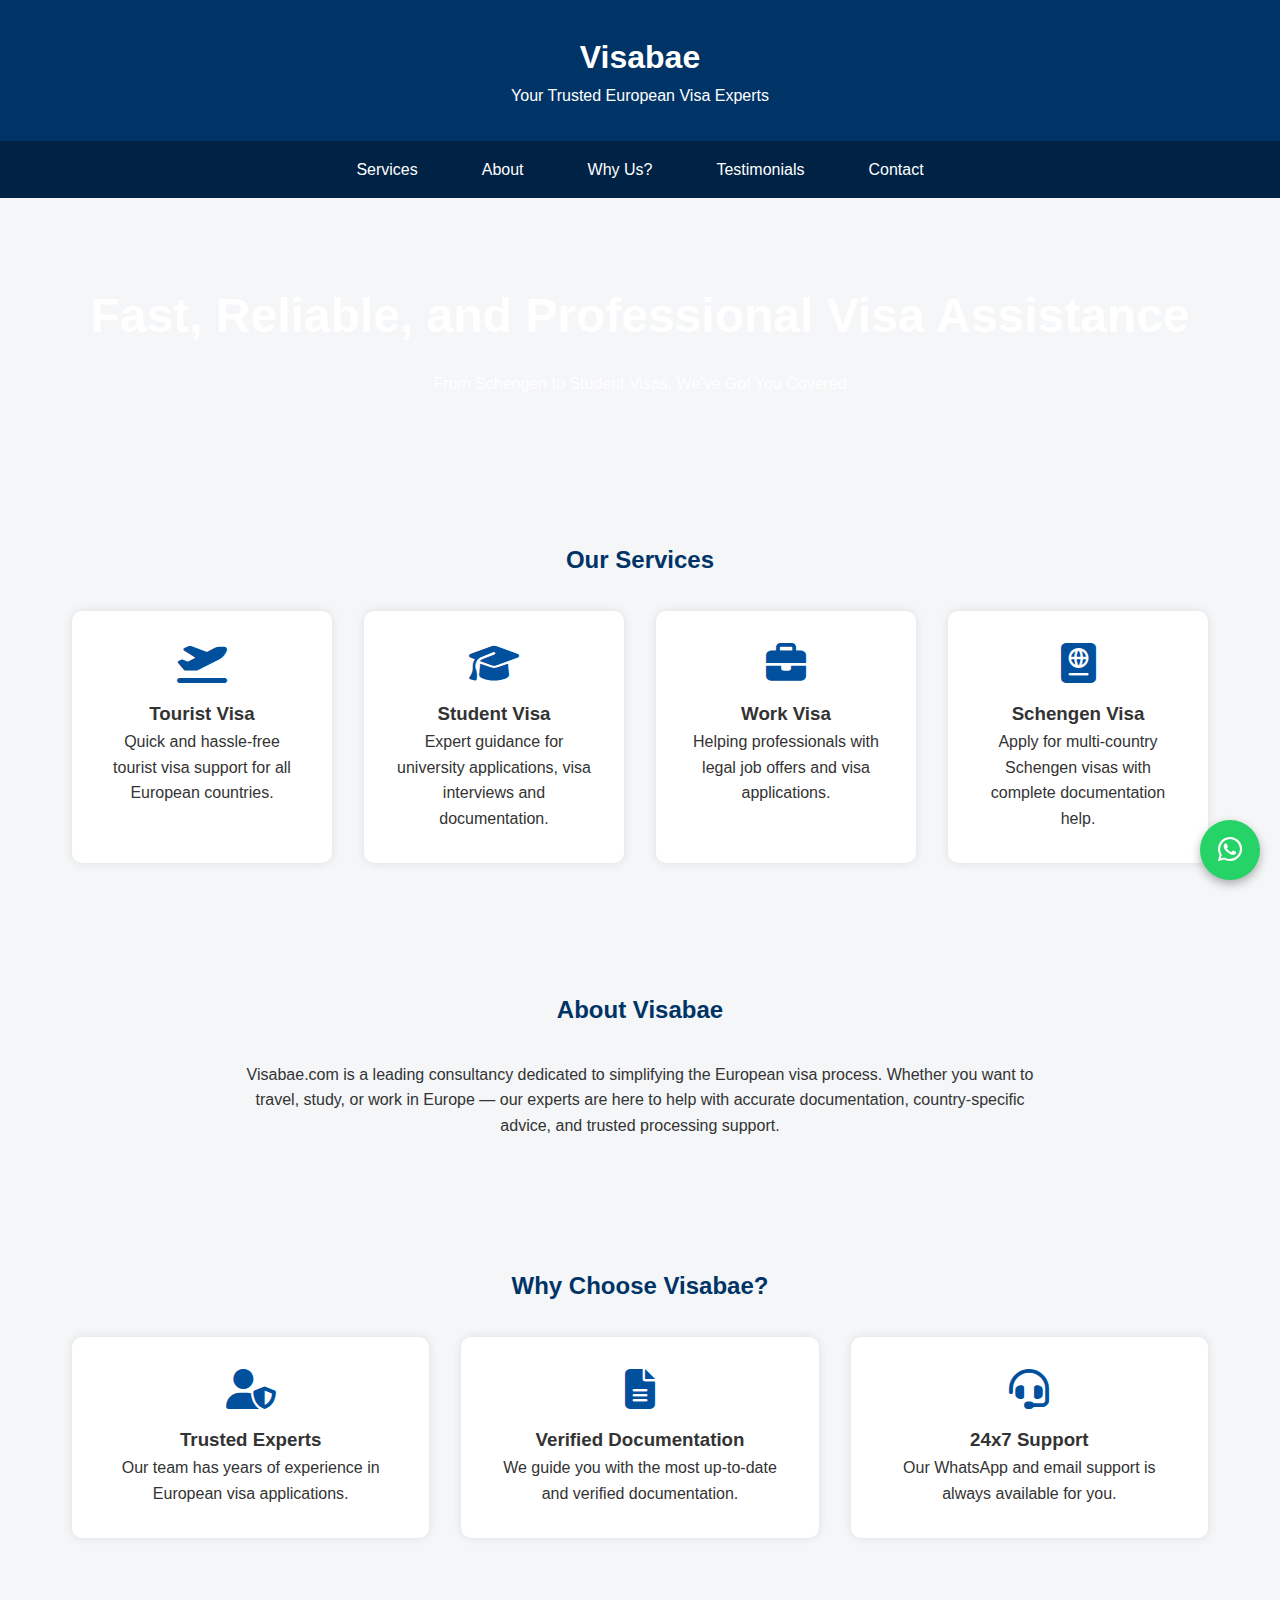
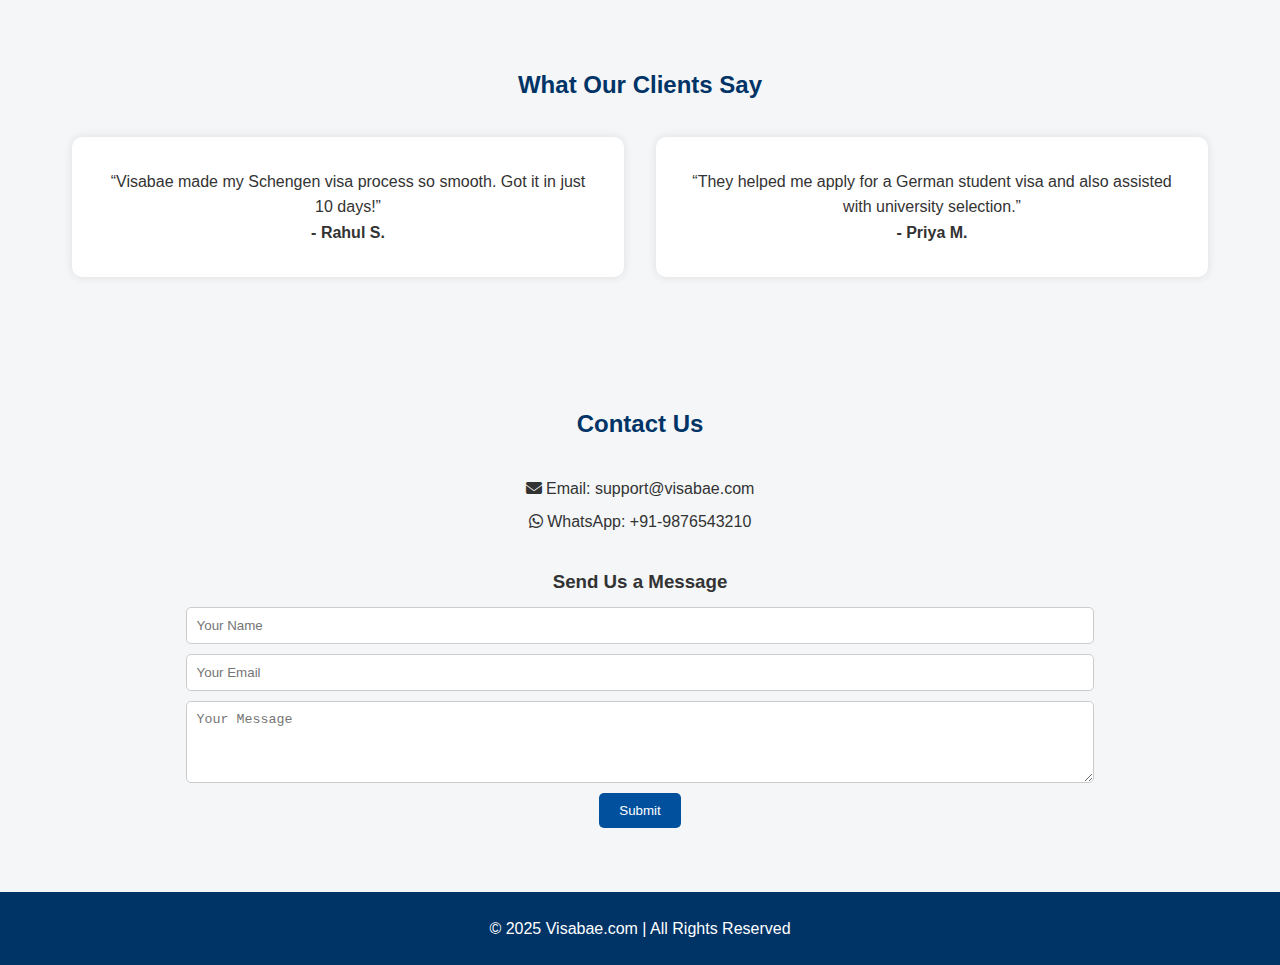
<file: index.html>
<!DOCTYPE html>
<html lang="en">
<head>
  <meta charset="UTF-8">
  <meta name="viewport" content="width=device-width, initial-scale=1.0">
  <meta name="description" content="Visabae - Trusted European Visa Services">
  <title>Visabae | European Visa Experts</title>
  <link rel="stylesheet" href="https://cdnjs.cloudflare.com/ajax/libs/font-awesome/6.4.0/css/all.min.css">
  <script>
    function openWhatsApp() {
      window.open('https://wa.me/919876543210', '_blank');
    }
  </script>
  <style>
    * { margin: 0; padding: 0; box-sizing: border-box; }
    body {
      font-family: 'Segoe UI', Tahoma, Geneva, Verdana, sans-serif;
      background-color: #f4f6f8;
      color: #333;
      line-height: 1.6;
    }
    header {
      background-color: #003366;
      color: #fff;
      padding: 2rem 1rem;
      text-align: center;
    }
    nav {
      display: flex;
      justify-content: center;
      background: #002244;
      flex-wrap: wrap;
    }
    nav a {
      color: white;
      padding: 1rem 2rem;
      text-decoration: none;
      display: block;
    }
    nav a:hover { background: #00509e; }
    .hero {
      background: url('https://images.unsplash.com/photo-1510751007277-36932aac9ebd') no-repeat center center/cover;
      color: white;
      padding: 5rem 1rem;
      text-align: center;
    }
    .hero h1 { font-size: 3rem; margin-bottom: 1rem; }
    .section {
      padding: 4rem 2rem;
      max-width: 1200px;
      margin: auto;
    }
    .section h2 {
      text-align: center;
      margin-bottom: 2rem;
      color: #003366;
    }
    .services, .features, .testimonials {
      display: grid;
      grid-template-columns: repeat(auto-fit, minmax(250px, 1fr));
      gap: 2rem;
    }
    .card {
      background: white;
      padding: 2rem;
      border-radius: 10px;
      box-shadow: 0 0 10px rgba(0,0,0,0.1);
      text-align: center;
    }
    .card i {
      font-size: 2.5rem;
      color: #00509e;
      margin-bottom: 1rem;
    }
    footer {
      background: #003366;
      color: white;
      text-align: center;
      padding: 1.5rem 1rem;
    }
    .contact, form {
      text-align: center;
      margin-top: 2rem;
    }
    .contact p, form p {
      margin-bottom: 0.5rem;
    }
    input, textarea {
      width: 80%;
      padding: 10px;
      margin: 10px auto;
      border: 1px solid #ccc;
      border-radius: 5px;
      display: block;
    }
    button {
      padding: 10px 20px;
      background: #00509e;
      color: white;
      border: none;
      border-radius: 5px;
      cursor: pointer;
    }
    button:hover { background: #003366; }
    .whatsapp-button {
      position: fixed;
      bottom: 20px;
      right: 20px;
      background-color: #25D366;
      color: white;
      border: none;
      border-radius: 50%;
      width: 60px;
      height: 60px;
      font-size: 28px;
      display: flex;
      align-items: center;
      justify-content: center;
      box-shadow: 0 4px 10px rgba(0,0,0,0.3);
      cursor: pointer;
      z-index: 1000;
    }
  </style>
</head>
<body>
  <header>
    <h1>Visabae</h1>
    <p>Your Trusted European Visa Experts</p>
  </header>
  <nav>
    <a href="#services">Services</a>
    <a href="#about">About</a>
    <a href="#features">Why Us?</a>
    <a href="#testimonials">Testimonials</a>
    <a href="#contact">Contact</a>
  </nav>
  <section class="hero">
    <h1>Fast, Reliable, and Professional Visa Assistance</h1>
    <p>From Schengen to Student Visas, We've Got You Covered</p>
  </section>
  <section id="services" class="section">
    <h2>Our Services</h2>
    <div class="services">
      <div class="card">
        <i class="fas fa-plane-departure"></i>
        <h3>Tourist Visa</h3>
        <p>Quick and hassle-free tourist visa support for all European countries.</p>
      </div>
      <div class="card">
        <i class="fas fa-graduation-cap"></i>
        <h3>Student Visa</h3>
        <p>Expert guidance for university applications, visa interviews and documentation.</p>
      </div>
      <div class="card">
        <i class="fas fa-briefcase"></i>
        <h3>Work Visa</h3>
        <p>Helping professionals with legal job offers and visa applications.</p>
      </div>
      <div class="card">
        <i class="fas fa-passport"></i>
        <h3>Schengen Visa</h3>
        <p>Apply for multi-country Schengen visas with complete documentation help.</p>
      </div>
    </div>
  </section>
  <section id="about" class="section">
    <h2>About Visabae</h2>
    <p style="text-align:center; max-width: 800px; margin: auto;">Visabae.com is a leading consultancy dedicated to simplifying the European visa process. Whether you want to travel, study, or work in Europe — our experts are here to help with accurate documentation, country-specific advice, and trusted processing support.</p>
  </section>
  <section id="features" class="section">
    <h2>Why Choose Visabae?</h2>
    <div class="features">
      <div class="card">
        <i class="fas fa-user-shield"></i>
        <h3>Trusted Experts</h3>
        <p>Our team has years of experience in European visa applications.</p>
      </div>
      <div class="card">
        <i class="fas fa-file-alt"></i>
        <h3>Verified Documentation</h3>
        <p>We guide you with the most up-to-date and verified documentation.</p>
      </div>
      <div class="card">
        <i class="fas fa-headset"></i>
        <h3>24x7 Support</h3>
        <p>Our WhatsApp and email support is always available for you.</p>
      </div>
    </div>
  </section>
  <section id="testimonials" class="section">
    <h2>What Our Clients Say</h2>
    <div class="testimonials">
      <div class="card">
        <p>“Visabae made my Schengen visa process so smooth. Got it in just 10 days!”</p>
        <strong>- Rahul S.</strong>
      </div>
      <div class="card">
        <p>“They helped me apply for a German student visa and also assisted with university selection.”</p>
        <strong>- Priya M.</strong>
      </div>
    </div>
  </section>
  <section id="contact" class="section">
    <h2>Contact Us</h2>
    <div class="contact">
      <p><i class="fas fa-envelope"></i> Email: support@visabae.com</p>
      <p><i class="fab fa-whatsapp"></i> WhatsApp: +91-9876543210</p>
    </div>
    <form>
      <h3>Send Us a Message</h3>
      <input type="text" placeholder="Your Name" required>
      <input type="email" placeholder="Your Email" required>
      <textarea rows="4" placeholder="Your Message"></textarea>
      <button type="submit">Submit</button>
    </form>
  </section>
  <button class="whatsapp-button" onclick="openWhatsApp()">
    <i class="fab fa-whatsapp"></i>
  </button>
  <footer>
    <p>&copy; 2025 Visabae.com | All Rights Reserved</p>
  </footer>
</body>
</html>
</file>
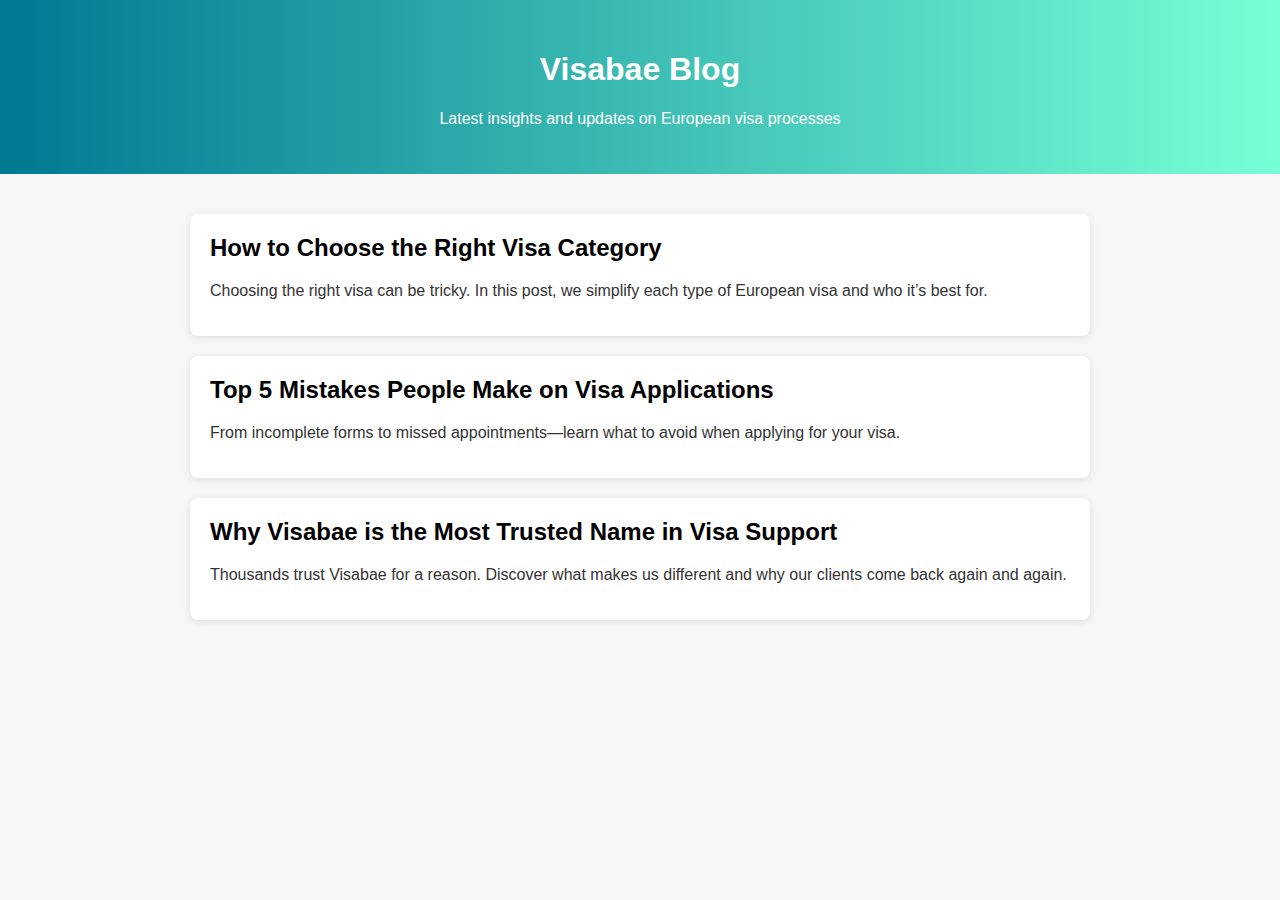
<file: blog.html>
<!DOCTYPE html>
<html lang="en">
<head>
  <meta charset="UTF-8">
  <meta name="viewport" content="width=device-width, initial-scale=1.0">
  <title>Visabae Blog</title>
  <style>
    body {
      margin: 0;
      font-family: Arial, sans-serif;
      background-color: #f7f7f7;
    }
    header {
      background: linear-gradient(to right, #007991, #78ffd6);
      color: white;
      padding: 30px;
      text-align: center;
    }
    .container {
      max-width: 900px;
      margin: 40px auto;
      padding: 0 20px;
    }
    .post {
      background-color: white;
      margin-bottom: 20px;
      padding: 20px;
      border-radius: 8px;
      box-shadow: 0 2px 8px rgba(0,0,0,0.1);
    }
    .post h2 {
      margin-top: 0;
    }
    .post p {
      color: #333;
    }
  </style>
</head>
<body>
  <header>
    <h1>Visabae Blog</h1>
    <p>Latest insights and updates on European visa processes</p>
  </header>

  <div class="container">
    <div class="post">
      <h2>How to Choose the Right Visa Category</h2>
      <p>Choosing the right visa can be tricky. In this post, we simplify each type of European visa and who it’s best for.</p>
    </div>

    <div class="post">
      <h2>Top 5 Mistakes People Make on Visa Applications</h2>
      <p>From incomplete forms to missed appointments—learn what to avoid when applying for your visa.</p>
    </div>

    <div class="post">
      <h2>Why Visabae is the Most Trusted Name in Visa Support</h2>
      <p>Thousands trust Visabae for a reason. Discover what makes us different and why our clients come back again and again.</p>
    </div>
  </div>
</body>
</html>
</file>
